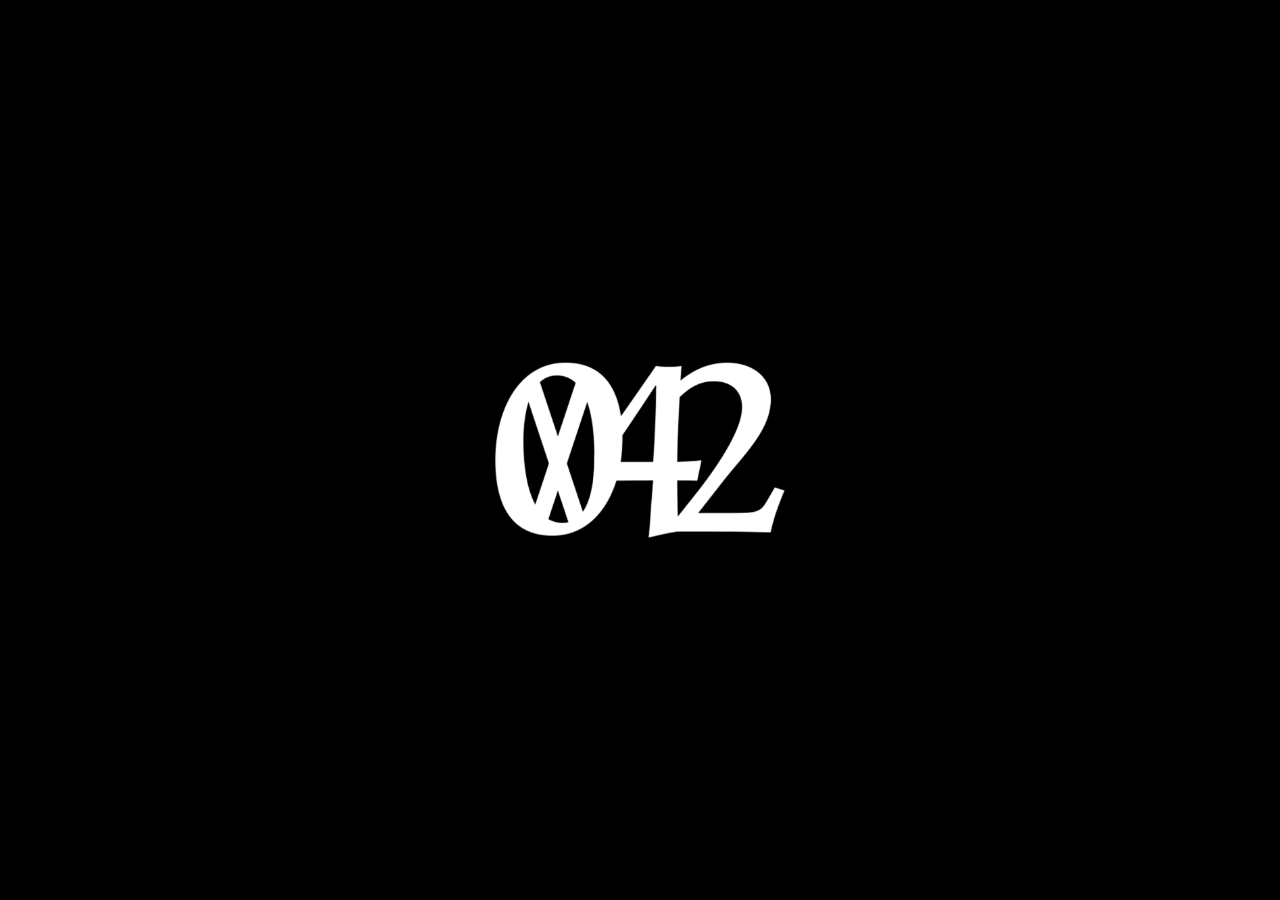
<file: index.html>
<!doctype html>
<html lang="es">
<head>
<meta charset="utf-8">
<meta name="viewport" content="width=device-width,initial-scale=1,viewport-fit=cover">
<meta name="theme-color" content="#000000">
<meta name="description" content="Casa web del mismisimo 042">
<meta property="og:description" content="Casa web del mismisimo 042">
<meta name="twitter:description" content="Casa web del mismisimo 042">
<title>Lucio 042</title>
<link rel="apple-touch-icon" sizes="180x180" href="apple-touch-icon.png?v=e5c3fffc08fcf6832c2459397d23bd5bd7e64a80">
<link rel="icon" type="image/svg+xml" href="sun.svg?v=e5c3fffc08fcf6832c2459397d23bd5bd7e64a80">
<link rel="icon" type="image/png" sizes="32x32" href="favicon-32x32.png?v=e5c3fffc08fcf6832c2459397d23bd5bd7e64a80">
<link rel="icon" type="image/png" sizes="16x16" href="favicon-16x16.png?v=e5c3fffc08fcf6832c2459397d23bd5bd7e64a80">
<link rel="icon" href="favicon.ico?v=e5c3fffc08fcf6832c2459397d23bd5bd7e64a80">
<link rel="manifest" href="site.webmanifest?v=e5c3fffc08fcf6832c2459397d23bd5bd7e64a80">
<link rel="preload" as="image" href="logo-042.png">
<link rel="preload" as="font" href="fonts/Sentient-Regular.woff2" type="font/woff2" crossorigin>
<link rel="preload" as="font" href="fonts/Sentient-Light.woff2" type="font/woff2" crossorigin>
<link rel="stylesheet" href="style.css?v=e5c3fffc08fcf6832c2459397d23bd5bd7e64a80">
<script src="bubble.js?v=e5c3fffc08fcf6832c2459397d23bd5bd7e64a80" defer></script>
<script src="bricks.js?v=e5c3fffc08fcf6832c2459397d23bd5bd7e64a80" defer></script>
<script src="wonguikung.js?v=e5c3fffc08fcf6832c2459397d23bd5bd7e64a80" defer></script>
<script src="script.js?v=e5c3fffc08fcf6832c2459397d23bd5bd7e64a80" defer></script>
<link rel="stylesheet" href="sobre-el-ep.css?v=e5c3fffc08fcf6832c2459397d23bd5bd7e64a80">
<script src="sobre-el-ep.js?v=e5c3fffc08fcf6832c2459397d23bd5bd7e64a80" defer></script>
<link rel="stylesheet" href="presave.css?v=e5c3fffc08fcf6832c2459397d23bd5bd7e64a80">
<script src="presave-config.js?v=f353a3b6bfae7dff373ca0072c199a6dc08553cf" defer></script>
<script src="presave.js?v=e5c3fffc08fcf6832c2459397d23bd5bd7e64a80" defer></script>
<script src="app-links.js?v=e5c3fffc08fcf6832c2459397d23bd5bd7e64a80" defer></script>
</head>
<body>
<div class="loading is-loading" id="loading" role="status" aria-label="Cargando">
<div class="entrance-content"><img class="logo" src="logo-042.png" alt="042" fetchpriority="high"><p class="entrance-hint" id="entrance-hint" aria-hidden="true">(tocá para continuar)</p></div>
</div>
<main id="main" inert aria-hidden="true">
<header class="song-header song-collapsed">
<button id="song-visibility" type="button" aria-label="Mostrar canción" aria-expanded="false" aria-controls="song-panel"><span id="eye-hint" aria-hidden="true">Abrí el ojo</span><img src="eyesclos.png" alt="" width="44" height="44" draggable="false"></button>
<div id="song-panel" inert aria-hidden="true"><div class="song-heading"><div class="song-description"><h1>"A medio azular"</h1><p id="track-artist">Lucio 042</p><p id="track-album" class="album">Meditación Guiada Para Perros</p></div></div>
<canvas id="audio-waveform" width="480" height="64" aria-hidden="true"></canvas>
<div class="player-controls" role="group" aria-label="Controles de reproducción">
<button id="previous" class="player-button" type="button" aria-label="Canción anterior" disabled><svg viewBox="0 0 24 24" aria-hidden="true"><path d="M5 5h3v14H5zm14 0v14L9 12z"/></svg></button>
<button id="play-pause" class="player-button" type="button" aria-label="Pausar" title="Audio todavía no disponible"><svg id="pause-icon" viewBox="0 0 24 24" aria-hidden="true"><path d="M6 5h4v14H6zm8 0h4v14h-4z"/></svg><svg id="play-icon" viewBox="0 0 24 24" aria-hidden="true" hidden><path d="M7 4v16l14-8z"/></svg></button>
<button id="next" class="player-button" type="button" aria-label="Próxima canción" disabled><svg viewBox="0 0 24 24" aria-hidden="true"><path d="M16 5h3v14h-3zM5 5v14l10-7z"/></svg></button>
</div></div><img id="track-cover" src="covers/meditacion-guiada-para-perros.webp" alt="" width="88" height="88"></header>
<audio id="audio" preload="metadata"></audio>
<div class="arena" id="arena"><button id="group" type="button" aria-label="Inflar figura"><img id="group-image" src="Grupo%204.png" alt="" draggable="false"></button></div>
<nav class="site-menu" id="site-menu" aria-label="Navegación principal" inert aria-hidden="true">
<div class="menu-options">
<button class="menu-option selected" data-screen="home" type="button" aria-current="page"><svg class="menu-icon" viewBox="0 0 64 64" aria-hidden="true"><path d="M10 29 32 10l22 19M16 25v29h12V38h8v16h12V25"/></svg><span>Casa</span></button>
<button class="menu-option" data-screen="bricks" type="button"><span class="menu-icon game-icon tang-icon" aria-hidden="true"><img class="menu-face face-small face-one" src="Grupo%204.png" alt="" draggable="false"><img class="menu-face face-small face-two" src="Grupo%204.png" alt="" draggable="false"><svg viewBox="0 0 64 64"><path d="M4 8h22v22H4z"/><path class="tang-guide" d="M29 33 40 41" stroke-dasharray="1 4"/><text x="15" y="24">42</text></svg></span><span>Bebé Tang</span></button>
<button class="menu-option" data-screen="wonguikung" type="button"><img class="menu-icon wonguikung-icon" src="Grupo%204.png" alt="" draggable="false"><span>Tu Wonguikung</span></button>
<a class="menu-option" data-screen="music" href="https://0051.bandcamp.com/" target="_blank" rel="noopener noreferrer" aria-label="Más música (abre otra pestaña)"><svg class="menu-icon" viewBox="0 0 64 64" aria-hidden="true"><path d="M32 14v36M14 32h36"/></svg><span>Más música</span></a>
</div></nav>
<footer><div class="footer-actions presave-collapsed"><button id="presave" type="button" inert aria-hidden="true"><img src="sun.svg" alt="" aria-hidden="true"><span>Pre-guardá "Meditación Guiada Para Perros"</span></button><button id="menu-toggle" type="button" aria-label="Mostrar preguardado" aria-controls="site-menu" aria-expanded="false"><img class="menu-closed" src="huevon_umb.png" alt="" aria-hidden="true" draggable="false"><img class="menu-open" src="huevon_move_umb.png" alt="" aria-hidden="true" draggable="false"></button></div><p id="notice" role="status" hidden>El preguardado estará disponible próximamente.</p></footer>
</main>
<dialog id="presave-dialog" aria-labelledby="presave-title">
<button class="presave-close" type="button" aria-label="Cerrar"><svg viewBox="0 0 24 24" aria-hidden="true"><path d="m6 6 12 12M18 6 6 18"/></svg></button>
<div class="presave-content">
<section id="release-listen" hidden>
<h2 id="release-title">Meditación Guiada Para Perros</h2>
<div class="release-platforms" aria-label="Escuchar el EP">
<a class="presave-button release-platform" data-platform="spotify" aria-disabled="true">Spotify</a>
<a class="presave-button release-platform" data-platform="youtube" aria-disabled="true">YouTube (Visualizer)</a>
<a class="presave-button release-platform" data-platform="youtubeMusic" aria-disabled="true">YouTube Music</a>
<a class="presave-button release-platform" data-platform="tidal" aria-disabled="true">Tidal</a>
<a class="presave-button release-platform" data-platform="appleMusic" aria-disabled="true">Apple Music</a>
<a class="presave-button release-platform" data-platform="bandcamp" aria-disabled="true">Bandcamp</a>
<a class="presave-button release-about" href="sobre-el-ep.html">Sobre el EP</a>
</div>
</section>
<section id="presave-choice">
<h2 id="presave-title">El EP sale el 11/11/26</h2>
<p>Por donde querés ser notificadx ese día?</p>
<div class="presave-channels">
<button class="presave-button" type="button" data-channel="whatsapp"><svg viewBox="0 0 24 24" aria-hidden="true"><path d="M20.5 11.7a8.5 8.5 0 0 1-12.6 7.5L3 20.5l1.3-4.8A8.5 8.5 0 1 1 20.5 11.7Z"/><path d="M8.1 7.6c-.5.4-.7 1-.5 1.7.7 2.6 2.6 4.6 5.3 5.6.7.2 1.4.1 1.9-.3l.8-1.1-2.5-1.3-.9 1c-1.4-.6-2.5-1.7-3.1-3.1l.8-.9-1-2.2Z"/></svg><span>Whatsapp</span></button>
<button class="presave-button" type="button" data-channel="mail"><svg viewBox="0 0 24 24" aria-hidden="true"><path d="M3 17V10a5 5 0 0 1 10 0v7Zm10-12h3a5 5 0 0 1 5 5v7h-8M8 17v5M17 12V3h3M6 13h4"/></svg><span>Mail</span></button>
</div>
</section>
<section id="presave-entry" hidden>
<h2 id="presave-entry-title"></h2>
<form id="presave-form" novalidate>
<label class="presave-sr-only" for="presave-contact" id="presave-contact-label">Contacto</label>
<input id="presave-contact" class="presave-input" name="contact" aria-describedby="presave-error" required>
<div class="presave-trap" aria-hidden="true" inert><label for="presave-website">Sitio web</label><input id="presave-website" name="website" tabindex="-1" autocomplete="off"></div>
<p id="presave-error" class="presave-error" role="alert"></p>
<button class="presave-button presave-submit" type="submit">Listo</button>
</form>
<button class="presave-back" type="button">Volver</button>
</section>
<section id="presave-thanks" hidden><h2>Gracias! Nos escucharemo pronto</h2></section>
</div>
<p class="presave-credit" hidden>El galgo por <span class="presave-credit-name">Sofía Cano<small>&lt;3</small></span></p>
<div class="presave-dog-lane" aria-hidden="true"><div class="presave-dog" hidden></div></div>
</dialog>
<dialog id="about-dialog" class="about-screen" aria-label="Acerca de Meditación Guiada Para Perros">
<header><button id="about-back" type="button" aria-label="Volver al EP">← Volver</button></header>
<div role="main" id="about-frame" aria-label="Sobre Meditación Guiada Para Perros">
<article id="about-text">
<section>
<p>“Meditación Guiada Para Perros” es un EP que tomó unos 4 meses de desarrollo.<br>Un semana que me quedé en casa, por fiebre, manijeando con Chet Baker. Me escuche temas, discos, me vi un documental (<a href="https://ok.ru/profile/910453455641/video/14402533919257" target="_blank" rel="noopener noreferrer">Let’s Get Lost</a>). Para el fin de semana ya me sentía un poco mejor y con la necesidad de hacer algo.</p>
<p>Ahi arrancaron las primeras demos, de esas solo sobrevivieron “A medio azular” (Track 1) y “Anfiteatro” (Track 2). Se sumaron al plantel “Perdón y Gracia” (Track 3), “La Meca” (Track 4) y “Peregrinajes” (Bonus Track).<br>Con esos 5 muchachos + sus instrumentales se presenta este macanudo EP, de solo 10 minutos.</p>
<p>Lxs invito encarecidamente y sin presiones, a que lo oigan, y si quieren, lo vean (en youtube, con su acompañamiento visual).</p>
</section>
<section>
<h1>Agradecimientos</h1>
<p>Jua <a href="https://www.instagram.com/juanalarrivey/" target="_blank" rel="noopener noreferrer">@juanalarrivey</a> por la foto de portada, el visualizer, la escucha y el acompañamiento<br>
Toto <a href="https://www.instagram.com/tomasalfiz/" target="_blank" rel="noopener noreferrer">@tomasalfiz</a> y Lauti Nuñez, por la escucha crítica y las apropiadas mejoras (como siempre)<br>
Manu <a href="https://www.instagram.com/manujudko/" target="_blank" rel="noopener noreferrer">@manujudko</a> y Rocco <a href="https://www.instagram.com/roccoscioletti_/" target="_blank" rel="noopener noreferrer">@roccoscioletti_</a> por sumarse a ese tema perdido que no quedó pero ayudó a moldear el album (que el que lo busque bien, lo puede encontrar en algún lado)<br>
A Evan <a href="https://www.instagram.com/prod.evannn/" target="_blank" rel="noopener noreferrer">@prod.evannn</a> por la mezcla y los master y a Dani Perez <a href="https://www.instagram.com/noeslaproxima/" target="_blank" rel="noopener noreferrer">@noeslaproxima</a> por la mezcla en Peregrinajes<br>
A mi mismo, por escucharlo una y otra vez para refinar el trabajo y no dejarlo ser así nomas, sin el criterio que quise tener.<br>
Salud!</p>
</section>
</article>
</div>
</dialog>
<noscript><style>.loading{display:none}main{opacity:1}#group{left:50%;top:50%;transform:translate(-50%,-50%)}</style></noscript>
</body>
</html>
</file>
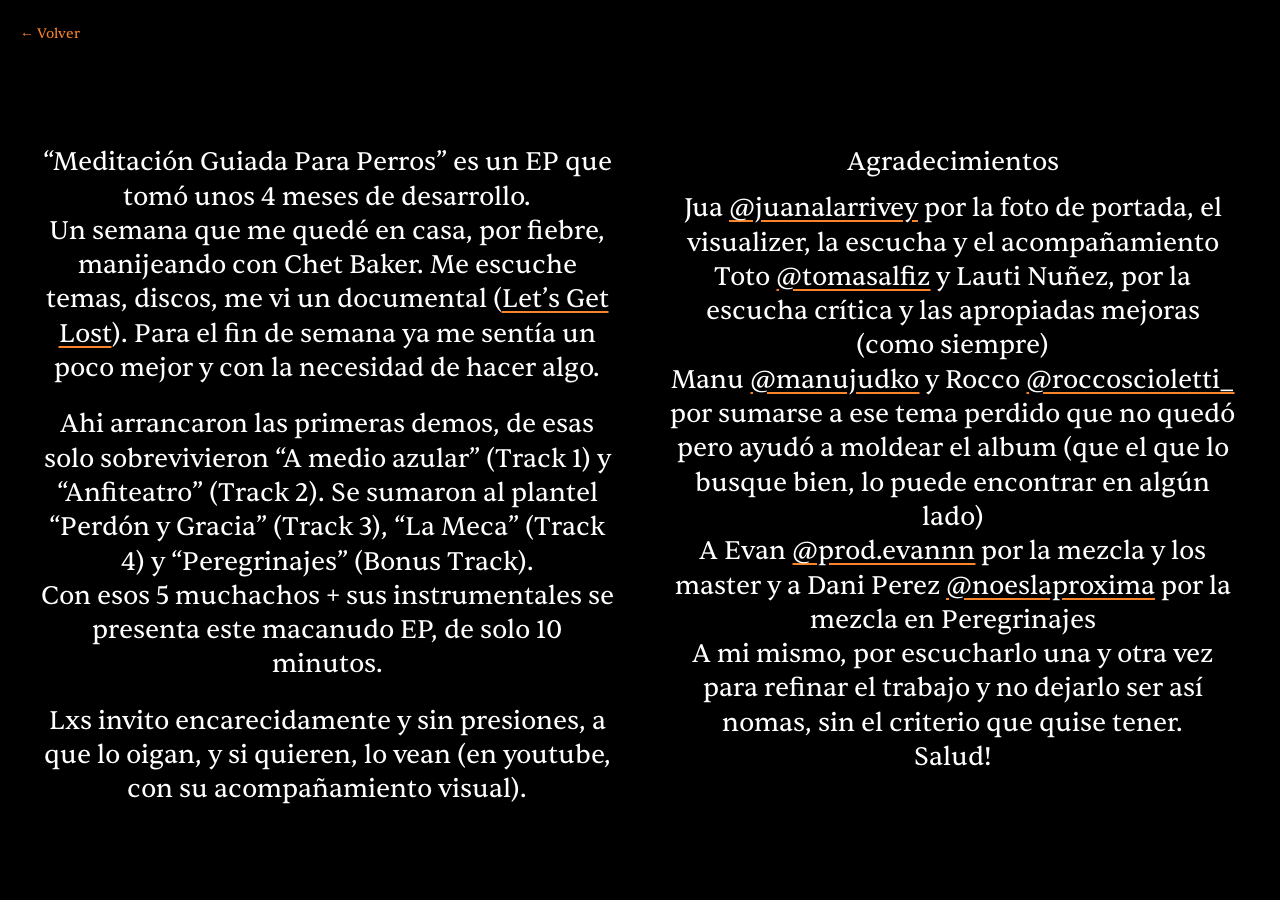
<file: sobre-el-ep.html>
<!doctype html>
<html lang="es">
<head>
<meta charset="utf-8">
<meta name="viewport" content="width=device-width,initial-scale=1,viewport-fit=cover">
<meta name="theme-color" content="#000000">
<title>Sobre el EP — Lucio 042</title>
<link rel="icon" type="image/svg+xml" href="sun.svg">
<link rel="preload" as="font" href="fonts/Sentient-Regular.woff2" type="font/woff2" crossorigin>
<link rel="stylesheet" href="sobre-el-ep.css">
<script src="sobre-el-ep.js" defer></script>
<script src="app-links.js" defer></script>
</head>
<body class="about-screen">
<header><a id="about-back" href="./?ep=1" aria-label="Volver al EP">← Volver</a></header>
<main id="about-frame" aria-label="Sobre Meditación Guiada Para Perros">
<article id="about-text">
<section>
<p>“Meditación Guiada Para Perros” es un EP que tomó unos 4 meses de desarrollo.<br>Un semana que me quedé en casa, por fiebre, manijeando con Chet Baker. Me escuche temas, discos, me vi un documental (<a href="https://ok.ru/profile/910453455641/video/14402533919257" target="_blank" rel="noopener noreferrer">Let’s Get Lost</a>). Para el fin de semana ya me sentía un poco mejor y con la necesidad de hacer algo.</p>
<p>Ahi arrancaron las primeras demos, de esas solo sobrevivieron “A medio azular” (Track 1) y “Anfiteatro” (Track 2). Se sumaron al plantel “Perdón y Gracia” (Track 3), “La Meca” (Track 4) y “Peregrinajes” (Bonus Track).<br>Con esos 5 muchachos + sus instrumentales se presenta este macanudo EP, de solo 10 minutos.</p>
<p>Lxs invito encarecidamente y sin presiones, a que lo oigan, y si quieren, lo vean (en youtube, con su acompañamiento visual).</p>
</section>
<section>
<h1>Agradecimientos</h1>
<p>Jua <a href="https://www.instagram.com/juanalarrivey/" target="_blank" rel="noopener noreferrer">@juanalarrivey</a> por la foto de portada, el visualizer, la escucha y el acompañamiento<br>
Toto <a href="https://www.instagram.com/tomasalfiz/" target="_blank" rel="noopener noreferrer">@tomasalfiz</a> y Lauti Nuñez, por la escucha crítica y las apropiadas mejoras (como siempre)<br>
Manu <a href="https://www.instagram.com/manujudko/" target="_blank" rel="noopener noreferrer">@manujudko</a> y Rocco <a href="https://www.instagram.com/roccoscioletti_/" target="_blank" rel="noopener noreferrer">@roccoscioletti_</a> por sumarse a ese tema perdido que no quedó pero ayudó a moldear el album (que el que lo busque bien, lo puede encontrar en algún lado)<br>
A Evan <a href="https://www.instagram.com/prod.evannn/" target="_blank" rel="noopener noreferrer">@prod.evannn</a> por la mezcla y los master y a Dani Perez <a href="https://www.instagram.com/noeslaproxima/" target="_blank" rel="noopener noreferrer">@noeslaproxima</a> por la mezcla en Peregrinajes<br>
A mi mismo, por escucharlo una y otra vez para refinar el trabajo y no dejarlo ser así nomas, sin el criterio que quise tener.<br>
Salud!</p>
</section>
</article>
</main>
</body>
</html>
</file>
<file: style.css>
@font-face{font-family:"Sentient";src:url("fonts/Sentient-Regular.woff2") format("woff2");font-weight:400;font-style:normal;font-display:swap}
@font-face{font-family:"Sentient";src:url("fonts/Sentient-Light.woff2") format("woff2");font-weight:300;font-style:normal;font-display:swap}
*{box-sizing:border-box}html,body{margin:0;width:100%;height:100%;background:#000;color:#fff;font-family:"Sentient",Georgia,serif}body{overflow:hidden}button{font:inherit}.loading{position:fixed;inset:0;display:grid;place-items:center;background:#000;z-index:2;transition:opacity .65s ease,visibility .65s}.logo{width:clamp(160px,48vw,290px);height:auto;opacity:1}.loading.is-loading .logo{animation:breathe 1.65s ease-in-out infinite}.loading.done{opacity:0;visibility:hidden;pointer-events:none}@keyframes breathe{0%,100%{opacity:1}50%{opacity:.4}}main{height:100svh;height:100dvh;display:flex;flex-direction:column;opacity:0;transition:opacity .8s ease;padding: max(38px,env(safe-area-inset-top)) max(20px,env(safe-area-inset-right)) max(24px,env(safe-area-inset-bottom)) max(20px,env(safe-area-inset-left))}main.ready{opacity:1}header{text-align:center;flex:none;position:relative;z-index:1}h1{margin:0;font-size:clamp(22px,5.5vw,36px);font-weight:400;line-height:1.25;letter-spacing:-.025em}header p{font-size:clamp(14px,3.7vw,18px);margin:10px 0 0}.arena{position:relative;flex:1;min-height:0;margin:28px -20px 24px;overflow:hidden}:is(#group,#group-two,#group-2,#group-3){position:absolute;width:clamp(78px,23vw,125px);height:auto;will-change:transform;user-select:none;cursor:grab;touch-action:none;-webkit-touch-callout:none;-webkit-tap-highlight-color:transparent;border:0;padding:0;background:none;line-height:0}footer{flex:none;display:flex;flex-direction:column;align-items:center;position:relative;z-index:1}#presave{font-weight:300;border:0;border-radius:17px;background:#fa8429;color:#080808;display:flex;align-items:center;gap:13px;padding:14px 19px;width:100%;max-width:540px;min-height:76px;text-align:left;font-size:clamp(16px,4.2vw,20px);line-height:1.25;cursor:pointer;transition:background .2s,transform .2s}#presave img{width:48px;height:48px;flex:none}#presave span{flex:1}#presave:hover{background:#ff963f}#presave:active{transform:scale(.98)}#presave:focus-visible{outline:3px solid #83aaff;outline-offset:5px}#notice{margin:12px 0 0;font-size:13px;color:#ccc;text-align:center}@media(min-width:700px){main{padding-top:48px;padding-bottom:36px}.arena{margin-top:32px}#presave{justify-content:center}#presave span{flex:initial}}@media(prefers-reduced-motion:reduce){.logo{animation:none}.loading,main,#presave{transition:none}}

.player-controls{display:flex;justify-content:center;align-items:center;gap:6px;margin-top:10px}.player-button{display:grid;place-items:center;width:44px;height:44px;padding:10px;border:0;background:transparent;color:#fff;cursor:pointer;touch-action:manipulation;-webkit-tap-highlight-color:transparent}.player-button svg{width:20px;height:20px;fill:currentColor}.player-button svg[hidden]{display:none}.player-button:disabled{cursor:default}#previous:disabled,#next:disabled{opacity:.4}.player-button:active:not(:disabled){transform:scale(.9)}.player-button:focus-visible{outline:2px solid #fff;outline-offset:0;border-radius:6px}

header .album{font-size:clamp(12px,3.2vw,15px);font-weight:300;line-height:1.4;color:#fff;opacity:.4;margin:6px 0 0;text-wrap:balance}

.album span{display:block}

:is(#group,#group-two,#group-2,#group-3){width:clamp(78px,23vw,125px);max-width:100%;max-height:100%;aspect-ratio:427 / 330}:is(#group-image,#group-image-two,#group-image-2,#group-image-3){display:block;width:100%;height:100%;object-fit:contain;user-select:none;pointer-events:none;will-change:transform}:is(#group,#group-two,#group-2,#group-3):focus-visible{outline:2px dashed #fff;outline-offset:4px;border-radius:50%}.group-fragment{position:absolute;pointer-events:none;background-repeat:no-repeat;will-change:transform,opacity}

.entrance-content{position:relative;line-height:0}.entrance-hint{position:absolute;top:100%;left:50%;transform:translateX(-50%);width:max-content;max-width:90vw;margin:24px 0 0;font-size:clamp(17px,4.5vw,22px);font-weight:300;line-height:1.4;text-align:center;opacity:0;transition:opacity 3s ease;pointer-events:none}.entrance-hint.visible{opacity:.4}@media(prefers-reduced-motion:reduce){.entrance-hint{transition:none}}

:is(#group,#group-two,#group-2,#group-3).dragging{cursor:grabbing}

:is(#group,#group-two,#group-2,#group-3)[hidden],.face-shooter[hidden],.shooter-result[hidden]{display:none}
.face-shooter{position:absolute;inset:0;display:flex;flex-direction:column;background:#000;color:#fff}
.shooter-hud{display:flex;align-items:center;justify-content:space-between;gap:12px;padding:0 20px 6px;font-size:13px;flex:none}
.shooter-result button{background:transparent;color:#fff;border:1px solid #666;border-radius:12px;min-height:40px;padding:8px 12px;font:inherit;cursor:pointer;touch-action:manipulation}
.face-shooter canvas{display:block;flex:1;min-height:0;width:100%;touch-action:none;-webkit-touch-callout:none;outline:none}
.face-shooter canvas:focus-visible{outline:1px dashed #777;outline-offset:-2px}
.shooter-hint{font-size:12px;opacity:.5;text-align:center;margin:6px 12px 0;flex:none;pointer-events:none}
.shooter-result{position:absolute;inset:44px 0 20px;display:flex;flex-direction:column;gap:14px;align-items:center;justify-content:center;background:rgba(0,0,0,.8);text-align:center}

html,body,body *{-webkit-user-select:none;user-select:none;-webkit-touch-callout:none}

html,body{touch-action:manipulation}
.arena{touch-action:none}

.face-bricks .shooter-result{gap:12px;padding:20px}
.face-bricks .shooter-result p{margin:0;font-size:clamp(17px,4.5vw,23px)}
.face-bricks .shooter-result .bricks-record{color:#999;font-size:15px}
.face-bricks .shooter-result .bricks-restart{display:grid;place-items:center;width:56px;height:56px;padding:12px;margin-top:8px;border:0;border-radius:50%;background:transparent}
.bricks-restart svg{width:30px;height:30px;fill:none;stroke:currentColor;stroke-width:1.7;stroke-linecap:round;stroke-linejoin:round}
.bricks-restart:active{transform:scale(.9)}
.bricks-restart:focus-visible{outline:2px solid #fff;outline-offset:3px}

/* The footer pair remains centered; the panel stops above it. */
.footer-actions{display:flex;align-items:center;justify-content:center;gap:12px;width:100%;max-width:596px}
.footer-actions #presave{flex:1;min-width:0}
#menu-toggle{display:grid;place-items:center;flex:0 0 44px;width:44px;height:52px;padding:8px;border:0;background:transparent;color:#fff;cursor:pointer;touch-action:manipulation}
#menu-toggle{padding:0}
#menu-toggle img{display:block;width:44px;height:44px;object-fit:contain;pointer-events:none}
#menu-toggle .menu-open,#menu-toggle[aria-expanded="true"] .menu-closed{display:none}
#menu-toggle[aria-expanded="true"] .menu-open{display:block}
#menu-toggle:focus-visible{outline:2px solid currentColor;outline-offset:4px;border-radius:4px}
.menu-option:focus{outline:none}
.menu-option:focus-visible>span:last-child{text-decoration:underline;text-underline-offset:6px}
.site-menu{position:fixed;top:0;left:0;right:0;height:var(--menu-height,70dvh);z-index:3;background:#000;display:grid;place-items:center;transform:translateY(-100%);visibility:hidden;transition:transform .42s cubic-bezier(.22,.7,.25,1),visibility 0s .42s}
.site-menu.open{transform:translateY(0);visibility:visible;transition:transform .42s cubic-bezier(.22,.7,.25,1),visibility 0s}
.site-menu::after{content:"";position:absolute;bottom:0;left:50%;transform:translateX(-50%);width:min(240px,55vw);height:2px;background:#fff}
.menu-options{display:flex;flex-direction:column;gap:clamp(12px,4dvh,32px);padding:max(20px,env(safe-area-inset-top)) 20px 24px}
.menu-option{display:flex;align-items:center;gap:22px;padding:8px 12px;min-height:64px;border:0;background:transparent;color:#fff;font-size:clamp(23px,6vw,32px);text-align:left;cursor:pointer}
.menu-option.selected{color:#fa8429}
.menu-icon{display:block;position:relative;width:64px;height:64px;flex:none}
.menu-icon svg{position:absolute;inset:0;width:100%;height:100%}
.menu-icon,.menu-icon svg{fill:none;stroke:currentColor;stroke-width:2;stroke-linecap:round;stroke-linejoin:round}
.menu-icon text{fill:currentColor;stroke:none;font:18px Sentient,serif;text-anchor:middle}
.tang-icon text{font-size:14px}
.tang-guide{stroke-width:2;stroke-linecap:round}
.menu-face{position:absolute;display:block;object-fit:contain;filter:grayscale(1);pointer-events:none}
.menu-option.selected .menu-face{filter:sepia(1) saturate(6) hue-rotate(345deg)}
.face-small{width:19px;height:15px}
.face-one{right:0;top:43px}.face-two{right:12px;top:53px}
.face-large{width:27px;height:22px}
.face-launch{right:1px;top:43px}.face-target{left:0;top:1px}
@media(max-width:380px){.footer-actions{gap:6px}#presave{gap:9px;padding:12px}#presave img{width:38px;height:38px}#menu-toggle{flex-basis:40px;width:40px}}
@media(prefers-reduced-motion:reduce){.site-menu,.site-menu.open{transition:none}}

/* Reserve a fourth row so the three menu choices sit above center. */
.menu-options::after{content:"";display:block;height:min(80px,10dvh);flex:none}

.face-bricks.awaiting-resume canvas{opacity:.35;transition:opacity .2s}
.bricks-resume[hidden]{display:none}
.bricks-resume{position:absolute;inset:0;display:flex;flex-direction:column;align-items:center;justify-content:center;gap:12px;padding-bottom:min(80px,12dvh);z-index:2}
.bricks-resume p{margin:0;padding:10px 14px;background:#000;border-radius:12px;font-size:clamp(16px,4.2vw,20px);text-align:center}
.bricks-resume>div{display:flex;gap:8px}
.bricks-resume button{min-width:56px;min-height:44px;border:1px solid #fff;border-radius:0;padding:6px 12px;font-size:14px;background:#000;color:#fff;cursor:pointer}
.bricks-resume button:focus-visible{outline:2px solid #fa8429;outline-offset:4px}

.wonguikung-icon{object-fit:contain;filter:grayscale(1)}
.menu-option.selected .wonguikung-icon{filter:sepia(1) saturate(6) hue-rotate(345deg)}
/* Four menu rows, with a small space below to keep them just above center. */
.menu-options::after{height:min(24px,3dvh)}
.menu-options{gap:clamp(8px,2.5dvh,24px)}
.wonguikung[hidden],.wonguikung [hidden]{display:none}
.wonguikung{position:absolute;inset:0;display:flex;flex-direction:column;align-items:center;justify-content:center;padding:0 20px;background:#000;text-align:center}
.wonguikung-name{margin:0;min-height:1.4em;font-size:clamp(21px,5.6vw,30px);line-height:1.4}
.wonguikung-stage{position:relative;display:flex;align-items:center;justify-content:center;width:100%;flex:1;min-height:0;max-height:440px}
.wonguikung-pet{display:block;width:min(78vw,480px,var(--pet-size,78vw));max-width:100%;aspect-ratio:427/330;flex:none;padding:0;border:0;background:transparent;color:#fff;line-height:0;cursor:default;-webkit-tap-highlight-color:transparent}
.wonguikung-pet:disabled{opacity:1}
.wonguikung-sprite{display:block;position:relative;width:100%;height:100%}
.wonguikung-sprite>img{display:block;width:100%;height:100%;object-fit:contain;pointer-events:none}
.wonguikung-eyes{position:absolute;inset:0;width:100%;height:100%;display:none;pointer-events:none}
.wonguikung-eyes path{fill:none;stroke:#fff;stroke-width:7;stroke-linecap:square}
.is-dead .wonguikung-eyes{display:block}
.is-dead .wonguikung-pet{cursor:pointer}
.wonguikung-dialogue{display:flex;flex-direction:column;align-items:center;justify-content:center;gap:16px;flex:none;min-height:118px;width:100%;padding:6px 0 8px}
.wonguikung-text{margin:0;font-size:clamp(20px,5vw,27px);line-height:1.4}
.wonguikung-names{display:flex;gap:8px;justify-content:center;width:100%;max-width:380px}
.wonguikung-names button{min-width:0;flex:1;padding:10px 6px;min-height:44px;border:1px solid #fff;border-radius:0;background:#000;color:#fff;font-size:clamp(15px,3.9vw,19px);cursor:pointer}
.wonguikung button:focus-visible{outline:2px solid #fa8429;outline-offset:5px}
.wonguikung-names button:active{background:#fff;color:#000}
.wonguikung-apple{position:relative;width:64px;height:64px;padding:0;border:0;border-radius:0;background:transparent;cursor:grab;touch-action:none;z-index:2;-webkit-tap-highlight-color:transparent}
.wonguikung-apple svg,.wonguikung-apple img{display:block;width:100%;height:100%;pointer-events:none}
.wonguikung-apple.dragging{cursor:grabbing;will-change:transform}
.wonguikung-apple.is-eaten{opacity:0;pointer-events:none}
.can-feed .wonguikung-pet{transform:scale(1.035)}
.wonguikung-broom{position:absolute;width:clamp(140px,40vw,220px);aspect-ratio:1;bottom:17%;left:calc(50% - clamp(70px,20vw,110px));pointer-events:none;z-index:2}
.wonguikung-broom img{display:block;width:100%;height:100%;object-fit:contain}
@media(max-height:650px){.menu-option{min-height:48px;font-size:23px;padding:4px 12px}.menu-icon{width:48px;height:48px}.menu-options{gap:8px;padding-top:12px;padding-bottom:12px}.wonguikung-dialogue{min-height:96px;gap:8px}.wonguikung-text{font-size:20px}.wonguikung-apple{width:52px;height:52px}.wonguikung-name{font-size:20px}}

/* The whole page, including header, footer and navigation, slides away. */
main{transform:translateX(0);transition:opacity .8s ease,transform .45s cubic-bezier(.22,.7,.25,1)}
main.cadavers-open{transform:translateX(100%)}
.wonguikung-tools{display:flex;justify-content:flex-start;width:100%;flex:none;padding:0 0 8px}
.wonguikung-history-button{min-height:40px;padding:8px 12px;border:1px solid #666;border-radius:0;background:#000;color:#fff;font-size:14px;cursor:pointer}
.wonguikung-history-button:disabled{opacity:.5;cursor:default}
.wonguikung-cadavers{position:fixed;inset:0;z-index:5;display:flex;flex-direction:column;padding:max(28px,env(safe-area-inset-top)) max(20px,env(safe-area-inset-right)) max(24px,env(safe-area-inset-bottom)) max(20px,env(safe-area-inset-left));background:#000;color:#fff;transform:translateX(-100%);visibility:hidden;transition:transform .45s cubic-bezier(.22,.7,.25,1),visibility 0s .45s}
.wonguikung-cadavers.open{transform:translateX(0);visibility:visible;transition:transform .45s cubic-bezier(.22,.7,.25,1),visibility 0s}
.cadavers-header{display:flex;align-items:center;justify-content:space-between;gap:16px;flex:none;margin-bottom:28px}
.cadavers-header h2{margin:0;font-size:clamp(23px,6vw,30px);font-weight:400}
.cadavers-return{display:grid;place-items:center;width:44px;height:44px;flex:none;padding:10px;border:0;background:transparent;color:#fff;cursor:pointer}
.cadavers-return svg{width:24px;height:24px;fill:none;stroke:currentColor;stroke-width:1.8;stroke-linecap:square;stroke-linejoin:miter}
.cadavers-return:focus-visible{outline:2px solid #fa8429;outline-offset:4px}
.cadavers-grid{display:grid;grid-template-columns:repeat(auto-fill,minmax(90px,1fr));align-content:start;gap:28px 14px;width:100%;max-width:860px;margin:0 auto;min-height:0;overflow-y:auto;overscroll-behavior:contain;touch-action:pan-y;padding:4px 0 24px}
.cadaver-card{text-align:center;min-width:0}
.cadaver-card .wonguikung-sprite{width:min(100%,96px);height:auto;aspect-ratio:427/330;margin:0 auto}
.cadaver-number{margin:0 0 10px;font-size:14px;color:#999}
.cadaver-name{margin:10px 0 0;font-size:16px;overflow-wrap:anywhere}
@media(prefers-reduced-motion:reduce){main,.wonguikung-cadavers,.wonguikung-cadavers.open{transition:none}}

/* Keep the eye available when the song panel is hidden. */
.song-header{width:fit-content;max-width:100%;margin-inline:auto;padding-inline:104px;min-height:88px}
#song-visibility{position:absolute;left:66px;top:50%;transform:translate(-50%,-50%);display:grid;place-items:center;width:44px;height:52px;padding:0;border:0;background:transparent;color:#fff;cursor:pointer;touch-action:manipulation}
#song-visibility img{display:block;width:44px;height:44px;object-fit:contain;pointer-events:none}
#song-visibility:focus-visible{outline:2px solid #fff;outline-offset:4px;border-radius:4px}
#song-panel{min-width:0}
/* Preserve geometry so closing the eye never moves the toggle. */
#song-panel[hidden]{display:block;visibility:hidden;pointer-events:none}
#track-cover[hidden]{display:none}
.song-heading{display:block}
.song-description{min-width:0;overflow-wrap:anywhere}
#track-cover{position:absolute;right:0;top:50%;transform:translateY(-50%);display:block;width:88px;height:88px;object-fit:cover}

/* Entry reveals stay in the same rows as the expanded controls. */
.eye-tear{position:absolute;left:50%;top:55%;margin-left:-4px;width:8px;height:11px;border-radius:60% 0 60% 60%;background:#fff;pointer-events:none;transform:rotate(-45deg)}
#song-visibility{z-index:2;transition:left .8s cubic-bezier(.22,.7,.25,1)}
.song-header.song-collapsed #song-visibility{left:50%}
#song-panel{opacity:1;visibility:visible;clip-path:inset(0);transition:opacity .8s ease,clip-path .8s cubic-bezier(.22,.7,.25,1),visibility 0s}
.song-collapsed #song-panel{opacity:0;visibility:hidden;clip-path:inset(0 100% 0 0);pointer-events:none;transition:opacity .8s ease,clip-path .8s cubic-bezier(.22,.7,.25,1),visibility 0s .8s}
#track-cover{transition:opacity .8s ease,visibility 0s}
.song-collapsed #track-cover{opacity:0;visibility:hidden;transition:opacity .8s ease,visibility 0s .8s}
#eye-hint{position:absolute;bottom:calc(100% + 8px);left:50%;transform:translateX(-50%);width:max-content;max-width:90vw;color:#fff;font-size:16px;line-height:1.3;opacity:0;pointer-events:none;transition:opacity 3s ease}
#eye-hint.visible{opacity:1}
#eye-hint.eye-plea{font-style:italic}
.footer-actions{--menu-size:44px;position:relative;min-height:76px;padding-right:calc(var(--menu-size) + 12px)}
.footer-actions #menu-toggle{position:absolute;right:0;left:auto;transform:translate3d(0,0,0);transition:none}
.footer-actions.presave-collapsed #menu-toggle{transform:translate3d(calc(-1 * var(--reveal-shift,0px)),0,0)}
.footer-actions.is-revealing #menu-toggle{will-change:transform;transition:transform .8s cubic-bezier(.22,.7,.25,1)}
.footer-actions #presave{opacity:1;visibility:visible;transform:translate3d(0,0,0);transition:opacity .8s ease,transform .8s cubic-bezier(.22,.7,.25,1),background .2s}
.footer-actions.presave-collapsed #presave{opacity:0;visibility:hidden;transform:translate3d(24px,0,0);pointer-events:none;transition:none}
.footer-actions.is-revealing #presave{will-change:transform,opacity}
.footer-actions #presave:active{transform:scale(.98)}
#menu-toggle.revealing .menu-closed{display:none}
#menu-toggle.revealing .menu-open{display:block}
@media(max-width:380px){.footer-actions{--menu-size:40px;padding-right:calc(var(--menu-size) + 6px)}}
@media(prefers-reduced-motion:reduce){#song-visibility,#song-panel,.song-collapsed #song-panel,#track-cover,.song-collapsed #track-cover,.footer-actions #menu-toggle,.footer-actions #presave,.footer-actions.presave-collapsed #presave,#eye-hint,.footer-actions.is-revealing #menu-toggle{transition:none}}

/* Live waveform, kept between album metadata and transport controls. */
#audio-waveform{display:block;width:100%;max-width:280px;height:32px;margin:10px auto 0;pointer-events:none;opacity:.7}
#audio-waveform + .player-controls{margin-top:2px}
a.menu-option{text-decoration:none}
</file>
<file: sobre-el-ep.css>
@font-face{font-family:Sentient;src:url('fonts/Sentient-Regular.woff2') format('woff2');font-weight:400;font-display:swap}
body.about-screen{margin:0;overflow:hidden;background:#000;color:#fff}
.about-screen,.about-screen *{box-sizing:border-box}
.about-screen{font-family:Sentient,Georgia,serif;height:100dvh;padding:max(16px,env(safe-area-inset-top)) max(20px,env(safe-area-inset-right)) max(18px,env(safe-area-inset-bottom)) max(20px,env(safe-area-inset-left));display:flex;flex-direction:column;gap:18px;background:#000;color:#fff;overflow:hidden}
dialog.about-screen{position:fixed;inset:0;width:100%;max-width:none;max-height:none;margin:0;border:0;border-radius:0}
dialog.about-screen:not([open]){display:none}
.about-screen header{display:flex;justify-content:flex-start;align-items:center;flex:none;font-size:14px;min-height:36px;text-align:center;position:static}
#about-back{display:inline-flex;align-items:center;min-height:36px;color:#fa8429;text-decoration:none;padding:4px 0;background:none;border:0;font:inherit;cursor:pointer}
#about-frame{flex:1;min-height:0;width:100%;max-width:1200px;align-self:center;display:flex;align-items:center;overflow:hidden}
#about-text{width:100%;font-size:12px;line-height:1.32;overflow-wrap:anywhere;text-align:center}
#about-text p{margin:0 0 .85em}
#about-text section:last-child p:last-child{margin-bottom:0}
#about-text h1{font:inherit;color:inherit;margin:0 0 .45em;letter-spacing:normal}
#about-text a{color:inherit;text-decoration-color:#fa8429;text-underline-offset:.15em}
.about-screen :is(a,button):focus-visible{outline:2px solid #fa8429;outline-offset:3px}
@media(min-width:900px),(orientation:landscape) and (min-width:600px){#about-text{display:grid;grid-template-columns:1fr 1fr;gap:2em}#about-text section:first-child p:last-child{margin-bottom:0}}
@media(max-height:450px){.about-screen{gap:6px;padding-top:max(6px,env(safe-area-inset-top));padding-bottom:max(8px,env(safe-area-inset-bottom))}.about-screen header{min-height:28px;font-size:12px}#about-back{min-height:28px}}
</file>
<file: presave.css>
#presave-dialog{box-sizing:border-box;width:min(390px,calc(100vw - 36px));max-height:calc(100dvh - 36px);margin:auto;padding:44px 25px 0;overflow:auto;border:1.5px solid #fff;border-radius:20px;background:#000;color:#fff;font:inherit;text-align:center;overscroll-behavior:contain}
#presave-dialog::backdrop{background:rgb(0 0 0 / .78)}
#presave-dialog [hidden]{display:none!important}
#presave-dialog h2{font-size:clamp(20px,5.4vw,24px);line-height:1.35;font-weight:400;margin:0;text-wrap:balance}
#presave-dialog p{font-size:17px;line-height:1.5;margin:18px 0 23px;text-wrap:balance}
.presave-close{position:absolute;top:9px;right:9px;display:grid;place-items:center;width:36px;height:36px;padding:8px;border:0;background:none;color:#fff;opacity:.48;cursor:pointer}
.presave-close svg{width:20px;height:20px;fill:none;stroke:currentColor;stroke-width:1.7;stroke-linecap:round}
.presave-close:hover,.presave-close:focus-visible{opacity:1}
.presave-channels{display:flex;flex-direction:column;gap:12px;width:min(100%,220px);margin:0 auto;justify-content:center}
.presave-button,.presave-input{min-height:48px;border:1.25px solid #fff;border-radius:12px;background:#000;color:#fff;font:inherit;font-size:17px;line-height:1.3}
.presave-button{display:inline-flex;align-items:center;justify-content:center;gap:9px;padding:11px 17px;cursor:pointer;touch-action:manipulation;transition:background .15s,transform .15s}
.presave-channels .presave-button{flex:1;min-width:0}
.presave-button svg{width:24px;height:24px;flex:none;fill:none;stroke:currentColor;stroke-width:1.5;stroke-linecap:round;stroke-linejoin:round}
.presave-button:hover{background:#171717}
.presave-button:active{transform:scale(.97)}
.presave-button:disabled{opacity:.5;cursor:wait}
#presave-dialog :is(button,input):focus-visible{outline:2px solid #fff;outline-offset:4px}
.presave-input{display:block;width:100%;padding:13px 10px;text-align:center;outline:none;appearance:none;margin-top:24px;user-select:text;-webkit-user-select:text}
.presave-input::placeholder{color:rgb(255 255 255 / .5);opacity:1}
#presave-contact[type=email]{font-size:16px}
.presave-submit{min-width:98px}
#presave-dialog .presave-error{font-size:14px;min-height:0;margin:0;line-height:1.4}
#presave-dialog .presave-error:not(:empty){margin:12px 0 0}
#presave-form .presave-submit{margin-top:20px}
.presave-back{display:block;margin:14px auto 0;padding:4px 12px;border:0;background:none;color:rgb(255 255 255 / .55);font:inherit;font-size:14px;cursor:pointer}
.presave-content{min-height:170px;display:grid;align-items:center}
.presave-dog-lane{position:relative;height:76px;margin:20px -25px 0;overflow:hidden;pointer-events:none}
.presave-dog{position:absolute;bottom:9px;left:0;width:128px;height:50px}
.presave-dog img{position:absolute;inset:0;width:100%;height:100%;object-fit:contain}
#presave-dialog .presave-credit{margin:0;font-size:12px;line-height:1.4;color:#fff;opacity:.48;text-align:center}
#presave-dialog .presave-credit-name{display:inline-flex;flex-direction:column;align-items:center;vertical-align:top;white-space:nowrap}
#presave-dialog .presave-credit small{display:block;font-size:9px;line-height:1.35}
#presave-dialog .presave-credit:not([hidden])+.presave-dog-lane{margin-top:4px}
.presave-trap,.presave-sr-only{position:absolute;width:1px;height:1px;padding:0;margin:-1px;overflow:hidden;clip-path:inset(50%);white-space:nowrap}
@media(max-width:350px){#presave-dialog{padding-right:18px;padding-left:18px}.presave-channels{gap:9px}.presave-button{padding-right:12px;padding-left:12px;font-size:16px}.presave-dog-lane{margin-left:-18px;margin-right:-18px}#presave-contact[type=email]{font-size:16px;letter-spacing:-.4px}}
@media(prefers-reduced-motion:reduce){.presave-button{transition:none}}

.release-platforms{display:flex;flex-direction:column;gap:10px;margin:24px auto 20px;width:100%;max-width:280px}
.release-platform{text-decoration:none;border-color:var(--platform-color,#fff);box-shadow:inset 3px 0 var(--platform-color,#fff);color:#fff}
.release-platform[data-platform=spotify]{--platform-color:#1ed760}
.release-platform[data-platform=youtube]{--platform-color:#ff4545}
.release-platform[data-platform=youtubeMusic]{--platform-color:#ff8f8f}
.release-platform[data-platform=tidal]{--platform-color:#b68cff}
.release-platform[data-platform=appleMusic]{--platform-color:#fa6880}
.release-platform[data-platform=bandcamp]{--platform-color:#65bed2}
.release-platform[aria-disabled=true]{opacity:.45;cursor:default}
.release-platform[aria-disabled=true]:active{transform:none}
#presave-dialog a:focus-visible{outline:2px solid #fff;outline-offset:4px}

.release-about{background:#fa8429;color:#080808;border-color:#fa8429;text-decoration:none}
.release-about:hover{background:#ff963f;border-color:#ff963f}
</file>
